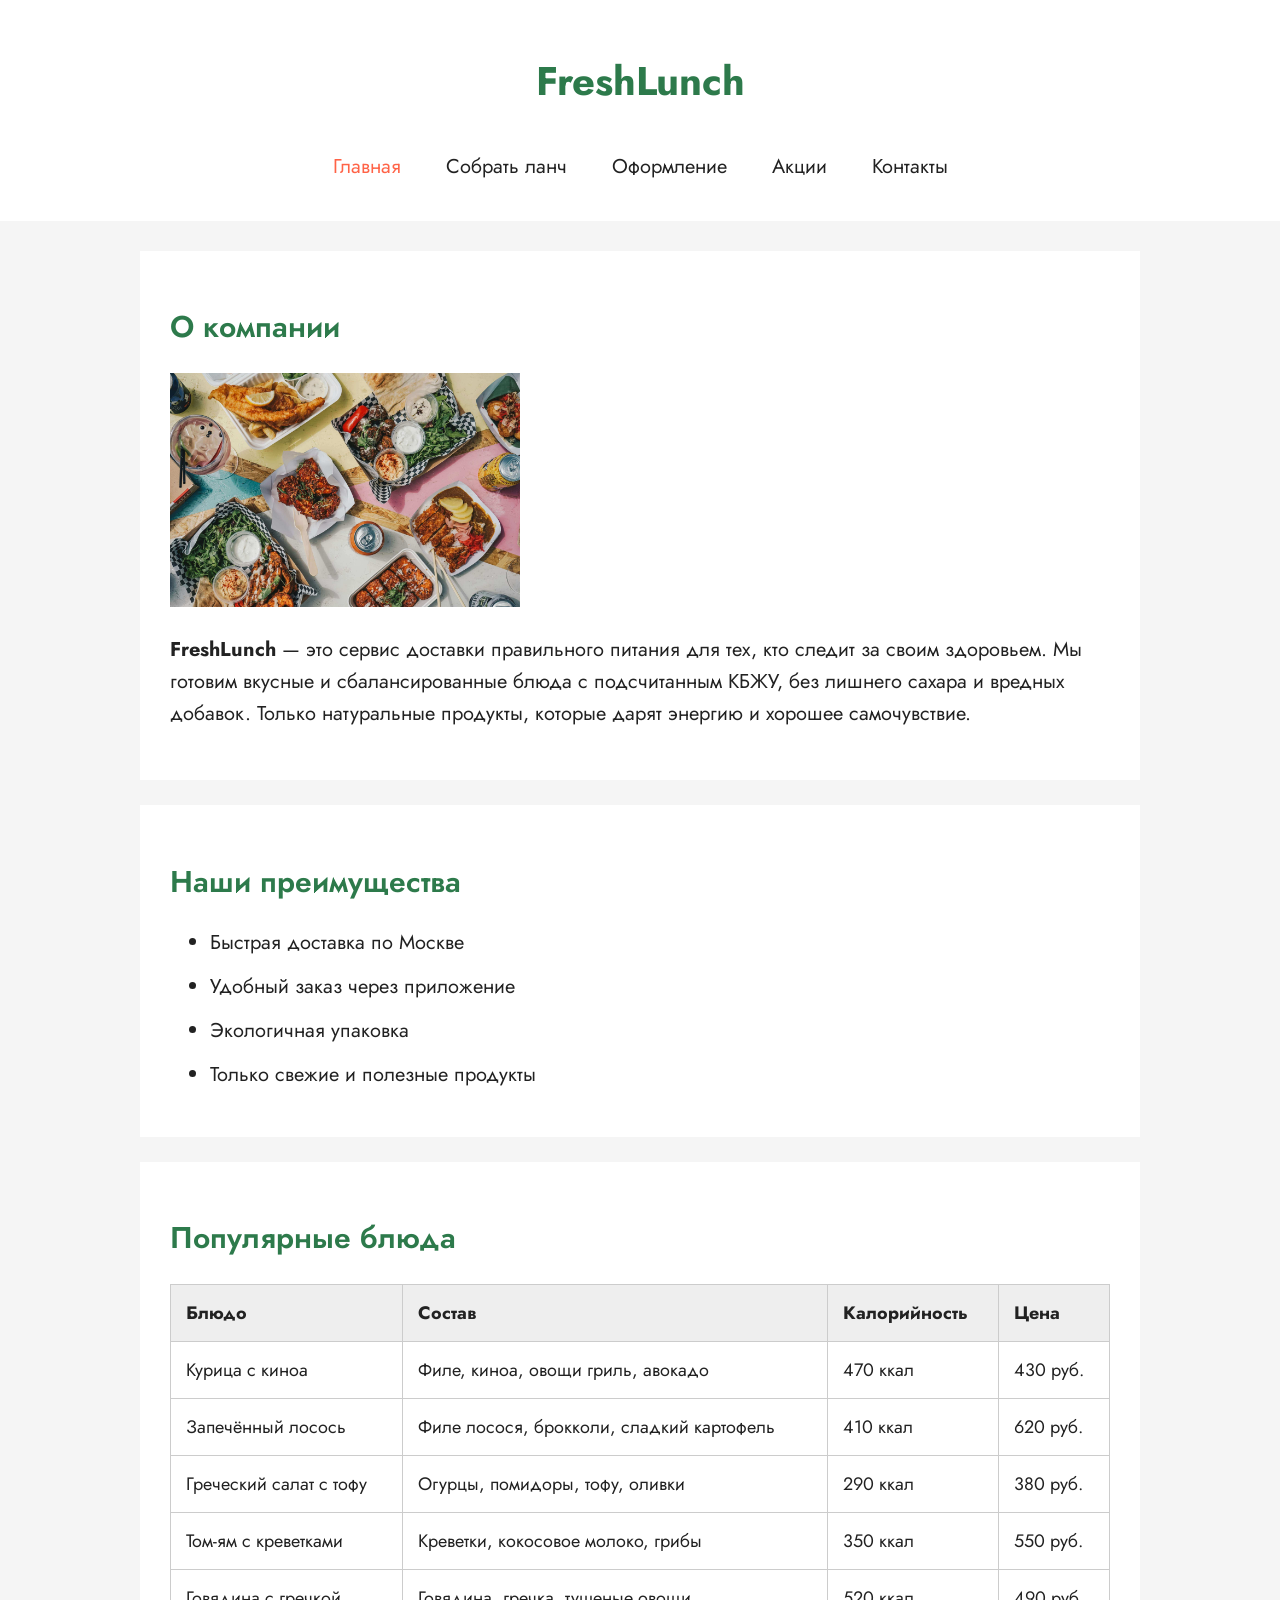
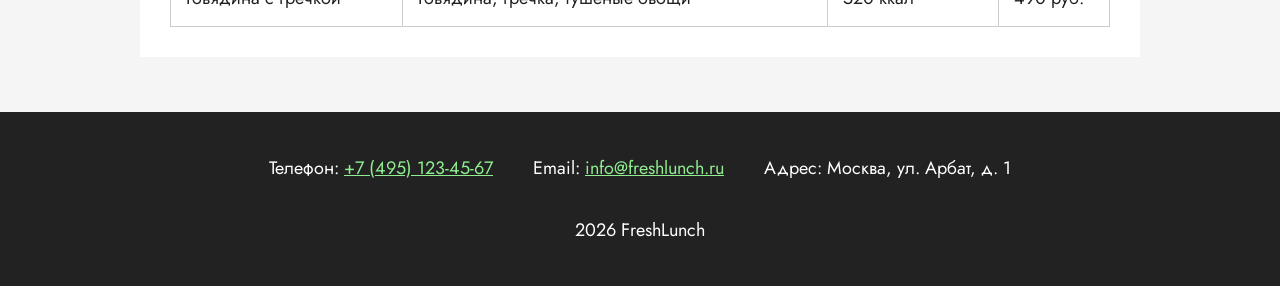
<file: index.html>
<!DOCTYPE html>
<html lang="ru">

<head>
    <meta charset="UTF-8">
    <meta name="viewport" content="width=device-width, initial-scale=1.0">

    <title>FreshLunch - Доставка правильного питания</title>

    <link rel="preconnect" href="https://fonts.googleapis.com">
    <link rel="preconnect" href="https://fonts.gstatic.com" crossorigin>
    <link href="https://fonts.googleapis.com/css2?family=Jost:ital,wght@0,100..900;1,100..900&family=Oswald:wght@200..700&family=PT+Sans:ital,wght@0,400;0,700;1,400;1,700&display=swap" rel="stylesheet">

    <!-- подключение CSS -->
    <link rel="stylesheet" href="style.css">
</head>

<body>
<header>
    <h1>FreshLunch</h1>
    <nav>
        <a href="index.html" id="active">Главная</a>
        <a href="lunch.html">Собрать ланч</a>
        <a href="checkout.html">Оформление</a>
        <a href="#">Акции</a>
        <a href="#contacts">Контакты</a>
    </nav>
</header>


<main>
    <section>
        <h2>О компании</h2>

        <img src="lunch.jpg" alt="Здоровое питание">

        <p>
            <strong>FreshLunch</strong> — это сервис доставки правильного питания для тех, кто следит за своим здоровьем.
            Мы готовим вкусные и сбалансированные блюда с подсчитанным КБЖУ, без лишнего сахара и вредных добавок.
            Только натуральные продукты, которые дарят энергию и хорошее самочувствие.
        </p>
    </section>

    <section>
        <h2>Наши преимущества</h2>

        <ul>
            <li>Быстрая доставка по Москве</li>
            <li>Удобный заказ через приложение</li>
            <li>Экологичная упаковка</li>
            <li>Только свежие и полезные продукты</li>
        </ul>
    </section>

    <section>
        <h2>Популярные блюда</h2>

        <table>
            <tr>
                <th>Блюдо</th>
                <th>Состав</th>
                <th>Калорийность</th>
                <th>Цена</th>
            </tr>

            <tr>
                <td>Курица с киноа</td>
                <td>Филе, киноа, овощи гриль, авокадо</td>
                <td>470 ккал</td>
                <td>430 руб.</td>
            </tr>

            <tr>
                <td>Запечённый лосось</td>
                <td>Филе лосося, брокколи, сладкий картофель</td>
                <td>410 ккал</td>
                <td>620 руб.</td>
            </tr>

            <tr>
                <td>Греческий салат с тофу</td>
                <td>Огурцы, помидоры, тофу, оливки</td>
                <td>290 ккал</td>
                <td>380 руб.</td>
            </tr>

            <tr>
                <td>Том-ям с креветками</td>
                <td>Креветки, кокосовое молоко, грибы</td>
                <td>350 ккал</td>
                <td>550 руб.</td>
            </tr>

            <tr>
                <td>Говядина с гречкой</td>
                <td>Говядина, гречка, тушеные овощи</td>
                <td>520 ккал</td>
                <td>490 руб.</td>
            </tr>
        </table>
    </section>
</main>

<footer id="contacts">
    <div class="contacts">
        <p>Телефон: <a href="tel:+74951234567">+7 (495) 123-45-67</a></p>

        <p>Email: <a href="mailto:info@freshlunch.ru">info@freshlunch.ru</a></p>

        <p>Адрес: Москва, ул. Арбат, д. 1</p>
    </div>
    <p>2026 FreshLunch</p>
</footer>
</body>
</html>
</file>
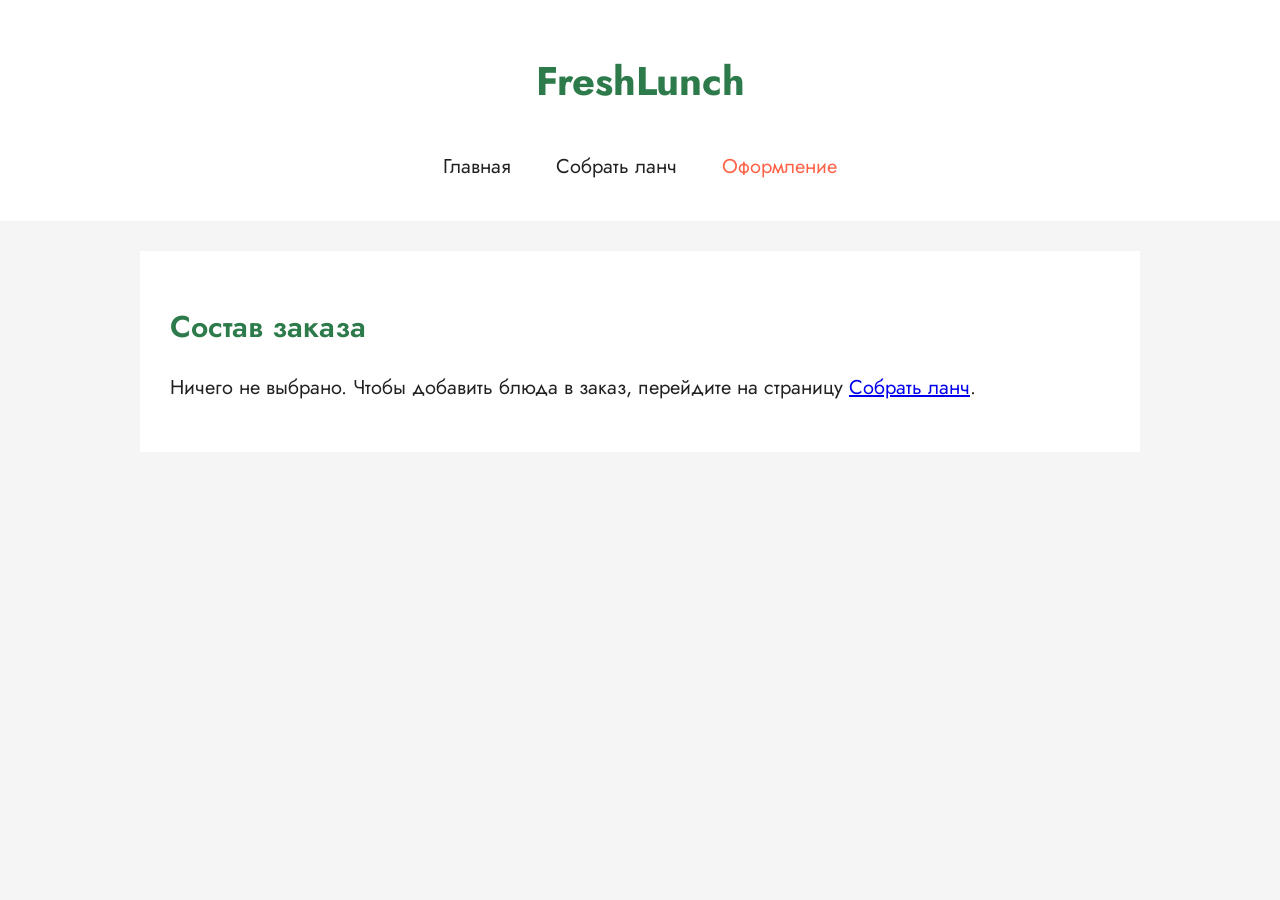
<file: checkout.html>
<!DOCTYPE html>
<html lang="ru">
<head>
    <meta charset="UTF-8">
    <meta name="viewport" content="width=device-width, initial-scale=1.0">
    <title>FreshLunch - Оформление заказа</title>
    <link rel="preconnect" href="https://fonts.googleapis.com">
    <link href="https://fonts.googleapis.com/css2?family=Jost:wght@300;400;500;600&display=swap" rel="stylesheet">
    <link rel="stylesheet" href="style.css">
    <link rel="stylesheet" href="lunch.css">
    
    <!-- ЛАБА 7 -->
    <script src="dishes.js" defer></script>
    <!-- ЛАБА 8 -->
    <script src="checkout.js" defer></script>
</head>
<body>
<header>
    <h1>FreshLunch</h1>
    <nav>
        <a href="index.html">Главная</a>
        <a href="lunch.html">Собрать ланч</a>
        <a href="checkout.html" id="active">Оформление</a>
    </nav>
</header>

<main>
    <!-- ЛАБА 8: Состав заказа -->
    <section class="menu-section">
        <h2>Состав заказа</h2>
        <div id="empty-message" style="display:none; font-size: 20px; margin-bottom: 20px;">
            Ничего не выбрано. Чтобы добавить блюда в заказ, перейдите на страницу <a href="lunch.html">Собрать ланч</a>.
        </div>
        <div class="dishes-grid" id="checkout-grid"></div>
    </section>

    <!-- ЛАБА 8: Форма -->
    <section class="order-section" id="checkout-form-section">
        <h2>Оформление заказа</h2>
        <form id="checkout-form" class="order-form">
            <div class="order-column">
                <h3>Ваш заказ</h3>
                <div id="checkout-items"></div>
                <div style="margin-top: 20px; font-size: 20px;">
                    <strong>Стоимость:</strong> <span id="checkout-total">0 руб.</span>
                </div>
            </div>

            <div class="order-column">
                <h3>Данные клиента</h3>
                <label>Имя <input type="text" id="name" required></label>
                <label>Email <input type="email" id="email" required></label>
                <label>Телефон <input type="tel" id="phone" required></label>
                <label>Адрес <input type="text" id="address" required></label>
                
                <fieldset>
                    <legend>Доставка</legend>
                    <label><input type="radio" name="delivery_type" value="now" required> Сразу</label>
                    <label><input type="radio" name="delivery_type" value="by_time" required> Ко времени</label>
                </fieldset>
                
                <label>Время <input type="time" id="time" min="07:00" max="23:00"></label>
                <label>Комментарий <textarea id="comment" rows="3"></textarea></label>

                <button type="submit" class="btn-submit" style="margin-top: 20px;">Отправить</button>
            </div>
        </form>
    </section>
</main>
</body>
</html>
</file>
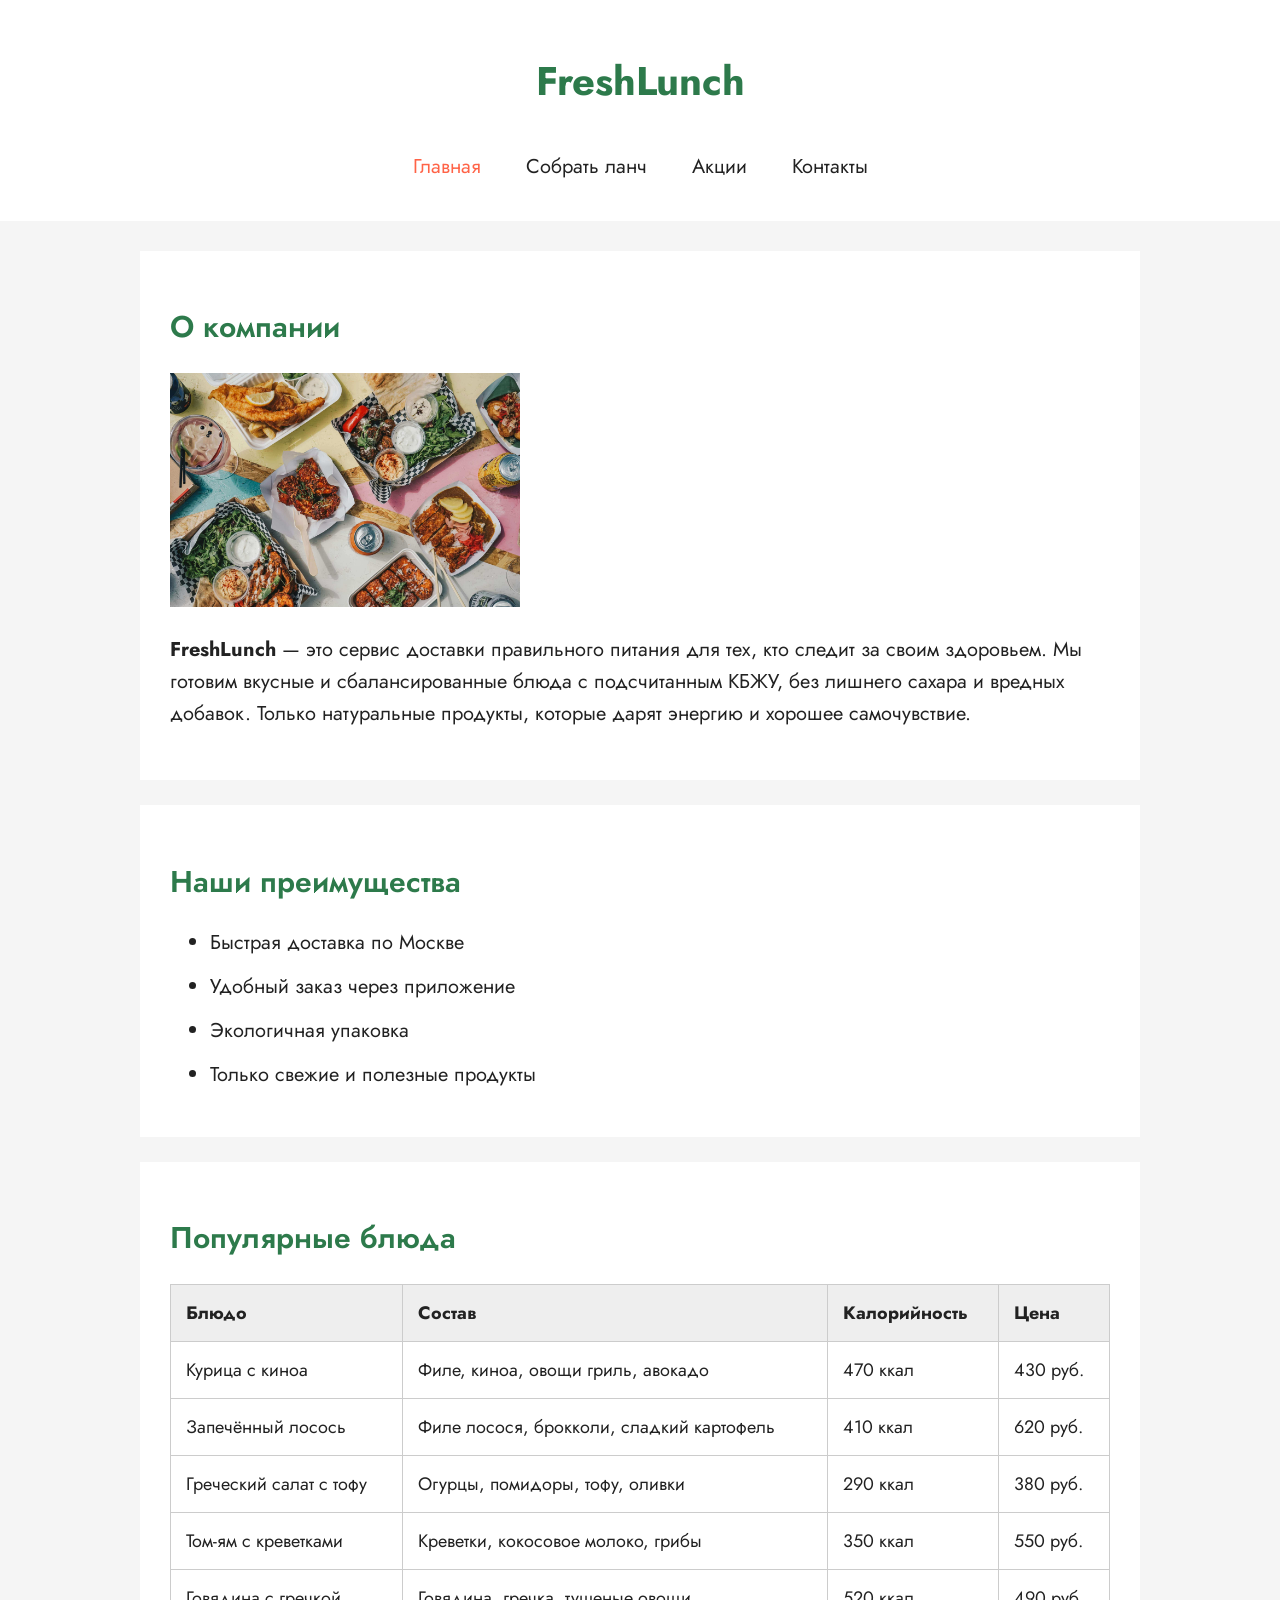
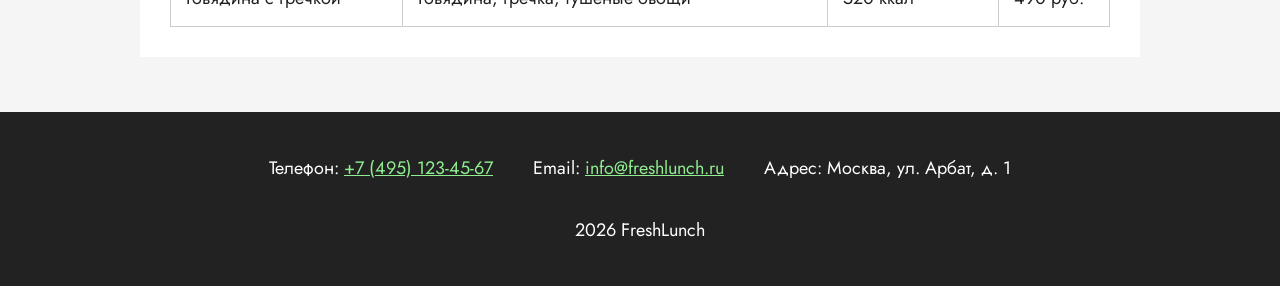
<file: site.html>
<!DOCTYPE html>
<html lang="ru">

<head>
    <meta charset="UTF-8">
    <meta name="viewport" content="width=device-width, initial-scale=1.0">

    <title>FreshLunch - Доставка правильного питания</title>

    <link rel="preconnect" href="https://fonts.googleapis.com">
    <link rel="preconnect" href="https://fonts.gstatic.com" crossorigin>
    <link href="https://fonts.googleapis.com/css2?family=Jost:ital,wght@0,100..900;1,100..900&family=Oswald:wght@200..700&family=PT+Sans:ital,wght@0,400;0,700;1,400;1,700&display=swap" rel="stylesheet">

    <!-- подключение CSS -->
    <link rel="stylesheet" href="style.css">
</head>

<body>
<header>
    <h1>FreshLunch</h1>
    <nav>
        <a href="index.html" id="active">Главная</a>
        <a href="lunch.html">Собрать ланч</a>
        <a href="#">Акции</a>
        <a href="#contacts">Контакты</a>
    </nav>
</header>


<main>
    <section>
        <h2>О компании</h2>

        <img src="lunch.jpg" alt="Здоровое питание">

        <p>
            <strong>FreshLunch</strong> — это сервис доставки правильного питания для тех, кто следит за своим здоровьем.
            Мы готовим вкусные и сбалансированные блюда с подсчитанным КБЖУ, без лишнего сахара и вредных добавок.
            Только натуральные продукты, которые дарят энергию и хорошее самочувствие.
        </p>
    </section>

    <section>
        <h2>Наши преимущества</h2>

        <ul>
            <li>Быстрая доставка по Москве</li>
            <li>Удобный заказ через приложение</li>
            <li>Экологичная упаковка</li>
            <li>Только свежие и полезные продукты</li>
        </ul>
    </section>

    <section>
        <h2>Популярные блюда</h2>

        <table>
            <tr>
                <th>Блюдо</th>
                <th>Состав</th>
                <th>Калорийность</th>
                <th>Цена</th>
            </tr>

            <tr>
                <td>Курица с киноа</td>
                <td>Филе, киноа, овощи гриль, авокадо</td>
                <td>470 ккал</td>
                <td>430 руб.</td>
            </tr>

            <tr>
                <td>Запечённый лосось</td>
                <td>Филе лосося, брокколи, сладкий картофель</td>
                <td>410 ккал</td>
                <td>620 руб.</td>
            </tr>

            <tr>
                <td>Греческий салат с тофу</td>
                <td>Огурцы, помидоры, тофу, оливки</td>
                <td>290 ккал</td>
                <td>380 руб.</td>
            </tr>

            <tr>
                <td>Том-ям с креветками</td>
                <td>Креветки, кокосовое молоко, грибы</td>
                <td>350 ккал</td>
                <td>550 руб.</td>
            </tr>

            <tr>
                <td>Говядина с гречкой</td>
                <td>Говядина, гречка, тушеные овощи</td>
                <td>520 ккал</td>
                <td>490 руб.</td>
            </tr>
        </table>
    </section>
</main>


<footer id="contacts">
    <div class="contacts">
        <p>Телефон: <a href="tel:+74951234567">+7 (495) 123-45-67</a></p>

        <p>Email: <a href="mailto:info@freshlunch.ru">info@freshlunch.ru</a></p>

        <p>Адрес: Москва, ул. Арбат, д. 1</p>
    </div>
    <p>2026 FreshLunch</p>
</footer>
</body>
</html>
</file>
<file: style.css>
* {
    box-sizing: border-box;
}

body {
    font-family: 'Jost', sans-serif;
    background-color: #f5f5f5;
    color: #222;
    margin: 0;
    font-size: 18px;
}

/* Шапка */

header {
    background-color: white;
    padding: 25px;
    text-align: center;
}

header h1 {
    color: #2d7a4b;
    font-size: 40px;
    font-weight: 700;
}

nav a {
    color: #222;
    text-decoration: none;
    margin: 15px;
    font-size: 20px;
}

nav a:hover {
    color: #2d7a4b;
}

/* Основная часть */

main {
    width: 90%;
    max-width: 1000px;
    margin: 30px auto;
}

/* Разделы */

section {
    background-color: white;
    padding: 30px;
    margin-bottom: 25px;
}

h2 {
    color: #2d7a4b;
    font-size: 30px;
    font-weight: 600;
}


/* Картинка */

section img {
    width: 350px;
    height: auto;
    max-width: 100%;
}


/* Текст */

section p {
    font-size: 20px;
    line-height: 1.6;
}


/* Список */

li {
    font-size: 20px;
    margin-bottom: 15px;
}


/* Таблица */

table {
    width: 100%;
    border-collapse: collapse;
    font-size: 18px;
}

th,
td {
    border: 1px solid #ccc;
    padding: 15px;
    text-align: left;
}

th {
    background-color: #eee;
}


/* Футер */

footer {
    background-color: #222;
    color: white;
    padding: 25px;
    text-align: center;
}

.contacts {
    display: flex;
    justify-content: center;
    gap: 40px;
}

footer a {
    color: lightgreen;
}

footer a:hover {
    color: white;
}

footer p {
    font-size: 18px;
}


/* Телефон */

@media (max-width: 600px) {

    nav a {
        display: block;
        margin: 15px;
    }

    .contacts {
        display: block;
    }

    table {
        font-size: 15px;
    }

    th,
    td {
        padding: 8px;
    }
}

/* Футер внизу страницы (для главной) */
body {
    display: flex;
    flex-direction: column;
    min-height: 100vh;
}

main {
    flex-grow: 1;
}

/* Меню как flexbox */
nav {
    display: flex;
    flex-wrap: wrap;          /* разрешаем перенос на новые строки */
    gap: 15px;                /* отступ между ссылками */
    justify-content: center;
}

/* Активная ссылка */
#active {
    color: tomato;
}

/* Адаптивность главной */
@media (max-width: 800px) {
    nav {
        justify-content: space-between;  /* равное расстояние */
    }
    section img {
        width: 500px;                    /* ширина картинки 500px */
    }
    h1 {
        text-align: center;
    }
}

@media (max-width: 600px) {
    nav {
        flex-direction: column;
        align-items: center;
    }
    nav a {
        font-size: 24px;                 /* +4px */
    }
    section img {
        width: 100%;                     /* картинка на всю ширину */
    }
    table {
        font-size: 16px;                 /* уменьшили на 2px (было 18px) */
    }
}

@media (max-width: 400px) {
    table {
        font-size: 14px;                 /* ещё -2px */
    }
}
</file>
<file: lunch.css>
.dishes-grid {
    display: grid;                       /* включаем Grid */
    grid-template-columns: 1fr 1fr 1fr;  /* 3 колонки одинаковой ширины */
    gap: 10px;                           /* отступ между элементами */
}

.dish-card {
    display: flex;                       /* включаем Flex */
    flex-direction: column;              /* элементы вертикально */
    padding: 30px 40px;                  /* 30px сверху/снизу, 40px слева/справа */
    border-radius: 35px;                 /* закругление углов */
    cursor: pointer;                     /* курсор "рука" */
    filter: drop-shadow(17px 19px 24px rgba(0, 0, 0, 0.13)); /* тень */
    background-color: white;             /* белый фон */
    border: 2px solid transparent;       /* прозрачная граница (для hover) */
    transition: 0.2s;                    /* плавное изменение */
}

/* При наведении — граница tomato */
.dish-card:hover {
    border: 2px solid tomato;
}

/* При наведении на карточку — меняем цвет кнопки */
.dish-card:hover .add-btn {
    background-color: tomato;
    color: white;
}

.dish-card img {
    width: 100%;                         /* растягиваем на всю ширину */
    height: 250px;
    object-fit: cover;
    object-position: center;
    border-radius: 35px;                 /* закругление */
}

.dish-price {
    font-size: 24px;                     /* увеличили размер */
    font-weight: 600;
    margin-top: auto;                    /* ПРИЖИМАЕТ цену+вес+кнопку вниз */
}

.dish-name {
    font-size: 22px;                     /* увеличили размер */
    font-weight: 500;
    margin-top: 15px;
    margin-bottom: 5px;
}

.dish-weight {
    color: gray;                         /* серый цвет */
    font-size: 16px;
    margin-bottom: 15px;
}


.add-btn {
    background-color: #f1eee9;           /* цвет фона */
    margin-top: 10px;                    /* обязательный отступ сверху */
    padding: 10px 30px;                  /* 10px сверху/снизу, 30px слева/справа */
    border-radius: 10px;                 /* закругление */
    cursor: pointer;                     /* курсор "рука" */
    border: none;
    font-family: 'Jost', sans-serif;
    font-size: 18px;
    transition: 0.2s;
}

body {
    display: flex;
    flex-direction: column;
    min-height: 100vh;                   /* минимум = высота экрана */
}

main {
    flex-grow: 1;                        /* main растягивается на всё свободное место */
}

/* Планшеты: ≤800px */
@media (max-width: 800px) {
    .dishes-grid {
        grid-template-columns: 1fr 1fr;  /* 2 колонки */
    }

    nav {
        justify-content: space-between;  /* равное расстояние между ссылками */
    }
}

/* Телефоны: ≤600px */
@media (max-width: 600px) {
    h1 {
        text-align: center;              /* заголовок по центру */
    }

    nav {
        flex-direction: column;          /* ссылки вертикально */
        align-items: center;             /* выравнивание по центру */
    }

    nav a {
        font-size: 24px;                 /* шрифт +4px (было 20px) */
    }

    section h2 {
        text-align: center;              /* заголовки секций по центру */
    }

    .dishes-grid {
        grid-template-columns: 1fr;      /* 1 колонка */
    }
}

/* ЛАБОРАТОРНАЯ 3: ФОРМА ЗАКАЗА */

.order-section {
    background: white;
    padding: 35px 40px;
    border-radius: 18px;
    margin-top: 35px;
}

.order-section h2 {
    font-size: 2rem;
    color: #2d7a4b;
    margin-bottom: 25px;
    padding-left: 20px;
    border-left: 6px solid #2d7a4b;
}

.order-form {
    display: flex;
    gap: 40px;
    flex-wrap: wrap;
}

.order-column {
    flex: 1 1 300px;
    display: flex;
    flex-direction: column;
}

.order-column h3 {
    font-size: 1.4rem;
    margin-bottom: 20px;
    color: #222;
}

.order-column label {
    font-size: 16px;
    margin-bottom: 6px;
    margin-top: 12px;
    color: #333;
}

.order-column input[type="text"],
.order-column input[type="email"],
.order-column input[type="tel"],
.order-column input[type="time"],
.order-column select,
.order-column textarea {
    width: 100%;
    padding: 10px 12px;
    font-family: 'Jost', sans-serif;
    font-size: 16px;
    border: 1px solid #ccc;
    border-radius: 8px;
    background: #fafafa;
}

.order-column textarea {
    resize: vertical;
}

.order-column select {
    cursor: pointer;
}

/* Чекбокс */
.checkbox-row,
.radio-row {
    display: flex;
    align-items: center;
    gap: 8px;
    margin-top: 10px;
}

.checkbox-row label,
.radio-row label {
    margin: 0;
    font-size: 16px;
    cursor: pointer;
}

/* Радио-блок */
.time-choice {
    border: none;
    margin-top: 15px;
    padding: 0;
}

.time-choice legend {
    font-size: 16px;
    font-weight: 500;
    color: #333;
    margin-bottom: 6px;
}

/* Кнопки */
.form-buttons {
    display: flex;
    gap: 15px;
    margin-top: 25px;
}

.btn-reset,
.btn-submit {
    padding: 12px 30px;
    font-family: 'Jost', sans-serif;
    font-size: 16px;
    border-radius: 10px;
    cursor: pointer;
    border: none;
    transition: 0.2s;
}

.btn-reset {
    background: #f1eee9;
    color: #333;
}

.btn-reset:hover {
    background: #e0dcd5;
}

.btn-submit {
    background: #2d7a4b;
    color: white;
}

.btn-submit:hover {
    background: #245f3b;
}

.time-hint {
    font-size: 14px;
    color: gray;
    margin-top: 6px;
    margin-bottom: 0;
    font-style: italic;
}
/* Адаптив */
@media (max-width: 600px) {
    .order-form {
        flex-direction: column;
        gap: 20px;
    }
}
/* КОНЕЦ ЛАБОРАТОРНОЙ 3 */
/* ЛАБОРАТОРНАЯ 4: БЛОК ЗАКАЗА */

#order-display {
    background: #fafafa;
    padding: 20px;
    border-radius: 12px;
    margin-bottom: 20px;
}

#order-empty {
    color: gray;
    font-style: italic;
    margin: 0;
}

#order-items p {
    margin: 8px 0;
    font-size: 16px;
}

#order-total {
    margin-top: 15px;
    padding-top: 15px;
    border-top: 2px solid #ddd;
    font-size: 18px;
}
/* КОНЕЦ ЛАБОРАТОРНОЙ 4 */

/* ЛАБОРАТОРНАЯ 5: ФИЛЬТРЫ */
.filters {
    display: flex;
    flex-wrap: wrap;
    gap: 10px;
    margin-bottom: 20px;
}

.filter-btn {
    padding: 8px 18px;
    font-family: 'Jost', sans-serif;
    font-size: 15px;
    background: #f1eee9;
    color: #333;
    border: 2px solid transparent;
    border-radius: 20px;
    cursor: pointer;
    transition: 0.2s;
}

.filter-btn:hover {
    background: #e0dcd5;
}

.filter-btn.active {
    background: tomato;
    color: white;
    border-color: tomato;
}
/* ================= ЛАБОРАТОРНАЯ 6: ВАРИАНТЫ И УВЕДОМЛЕНИЯ ================= */

/* Блок с вариантами ланчей */
.combo-section {
    background: white;
    padding: 35px 40px;
    border-radius: 18px;
    margin-bottom: 35px;
}

.combo-section h2 {
    font-size: 2rem;
    color: #2d7a4b;
    margin-bottom: 25px;
    padding-left: 20px;
    border-left: 6px solid #2d7a4b;
}

.combo-grid {
    display: grid;
    grid-template-columns: 1fr 1fr 1fr;
    gap: 20px;
}

.combo-card {
    background: #fafafa;
    padding: 20px;
    border-radius: 16px;
    display: flex;
    flex-direction: column;
    align-items: center;
}

.combo-card h3 {
    margin-bottom: 15px;
    color: #2d7a4b;
}

.combo-items {
    display: flex;
    gap: 10px;
    justify-content: center;
    flex-wrap: wrap;
    margin-bottom: 10px;
}

.combo-item {
    display: flex;
    flex-direction: column;
    align-items: center;
    width: 70px;
}

.combo-item img {
    width: 60px;
    height: 60px;
    object-fit: cover;
    border-radius: 50%;
    transition: 0.3s;
    cursor: pointer;
}

.combo-item img:hover {
    transform: translateY(-5px) scale(1.1);
}

.combo-item p {
    font-size: 12px;
    text-align: center;
    margin-top: 5px;
}

.combo-dessert {
    font-size: 12px;
    color: gray;
    margin-top: 10px;
    font-style: italic;
}

/* Уведомление */
.notification-overlay {
    position: fixed;
    top: 0;
    left: 0;
    width: 100%;
    height: 100%;
    background: rgba(0, 0, 0, 0.5);
    display: flex;
    align-items: center;
    justify-content: center;
    z-index: 1000;
}

.notification-box {
    background: white;
    padding: 30px 40px;
    border-radius: 16px;
    max-width: 400px;
    text-align: center;
    box-shadow: 0 10px 30px rgba(0, 0, 0, 0.2);
}

.notification-box p {
    font-size: 18px;
    margin-bottom: 20px;
    color: #333;
}

.notification-box button {
    padding: 10px 30px;
    font-family: 'Jost', sans-serif;
    font-size: 16px;
    background: #2d7a4b;
    color: white;
    border: none;
    border-radius: 10px;
    cursor: pointer;
    transition: 0.2s;
}

.notification-box button:hover {
    background: white;
    color: #2d7a4b;
    border: 2px solid #2d7a4b;
}

/* Адаптив */
@media (max-width: 800px) {
    .combo-grid {
        grid-template-columns: 1fr 1fr;
    }
}

@media (max-width: 600px) {
    .combo-grid {
        grid-template-columns: 1fr;
    }
}

/* ================= ЛАБОРАТОРНАЯ 8 ================= */
.bottom-panel {
    position: sticky;
    bottom: 0;
    width: 100%;
    background: white;
    padding: 15px 30px;
    box-shadow: 0 -4px 15px rgba(0, 0, 0, 0.1);
    z-index: 100;
}
.panel-content {
    max-width: 1000px;
    margin: 0 auto;
    display: flex;
    justify-content: space-between;
    align-items: center;
    font-size: 20px;
}
.panel-link {
    background: #2d7a4b;
    color: white;
    text-decoration: none;
    padding: 10px 25px;
    border-radius: 10px;
}
.panel-link:hover {
    background: #1f5635;
}
.dish-card.selected {
    border: 2px solid #2d7a4b;
    background-color: #f0f7f2;
}
</file>
